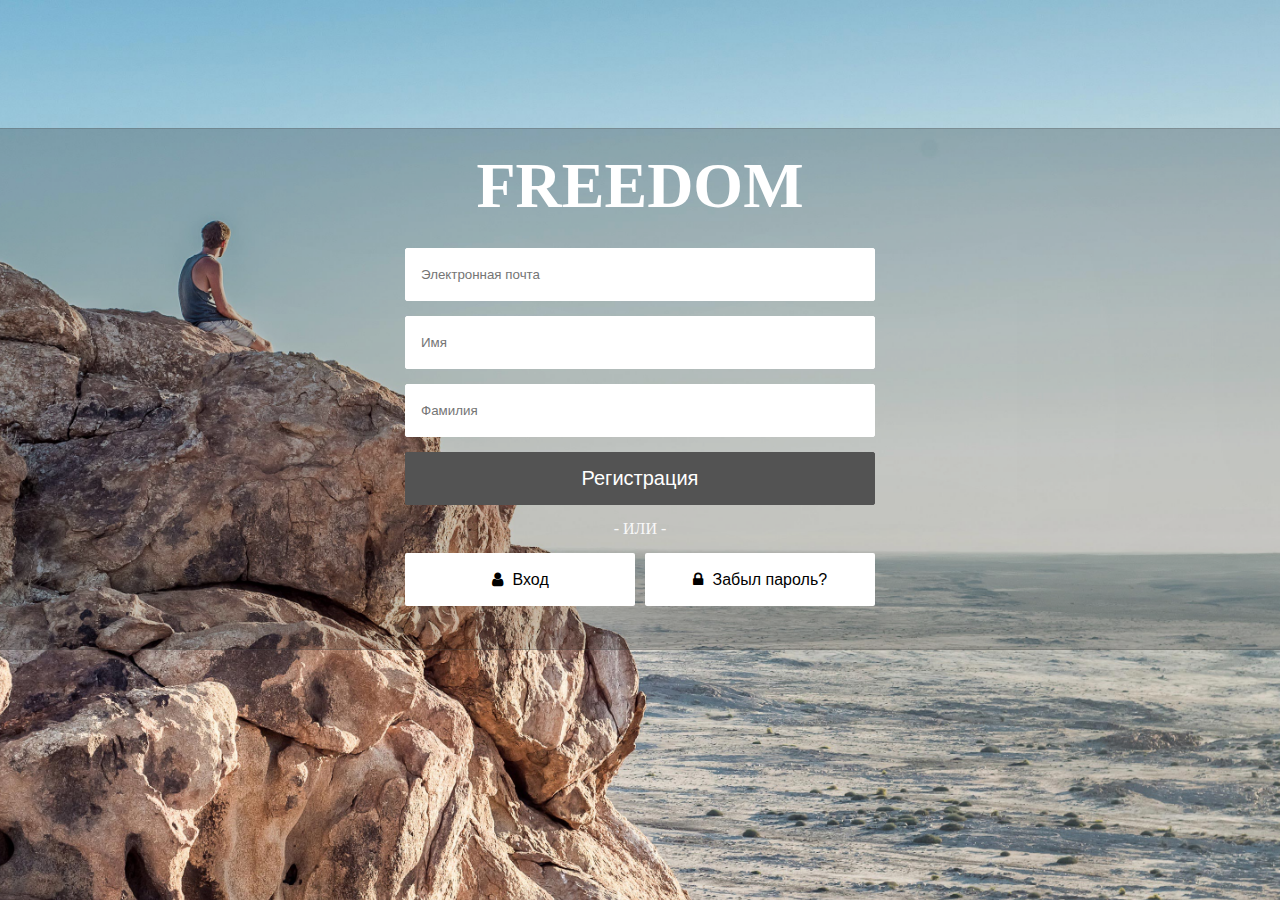
<file: index.html>
<!DOCTYPE html>
<html lang="ru">
<head>
	<meta charset="UTF-8">
	<title>Freedom</title>
	<link rel="stylesheet" href="css/style.css">
	<link rel="favicon" href="img/ICON_FREEDOM.png">
	<link rel="stylesheet" href="https://maxcdn.bootstrapcdn.com/font-awesome/4.6.3/css/font-awesome.min.css">
</head>
<body class="bg_image">
	<main>
		<section class="main_container">
			<div class="login_wrapper">
				<div class="login_container">
					<h1 class="logo">Freedom</h1>

					<form action="post" name="registration" class="login_form">
						
						<div class="form_group"><input type="text" id="email" placeholder="Электронная почта" required></div>
						<div class="form_group"><input type="text" id="name" placeholder="Имя" required></div>
						<div class="form_group"><input type="text" id="last_name" placeholder="Фамилия" required></div>

						<button class="btn_dark" type="submit">Регистрация</button>

						<div class="form_other">
							<div class="or"><span>- или -</span></div>
							<div class="btn_left"><a href="login.html" class="btn_default"><i class="fa fa-user"></i>Вход</a></div>
							<div class="btn_right"><a href="password.html" class="btn_default"><i class="fa fa-lock"></i>Забыл пароль?</a></div>
						</div>

					</form>

				</div>
			</div>
		</section>
	</main>	
</body>
</html>
</file>
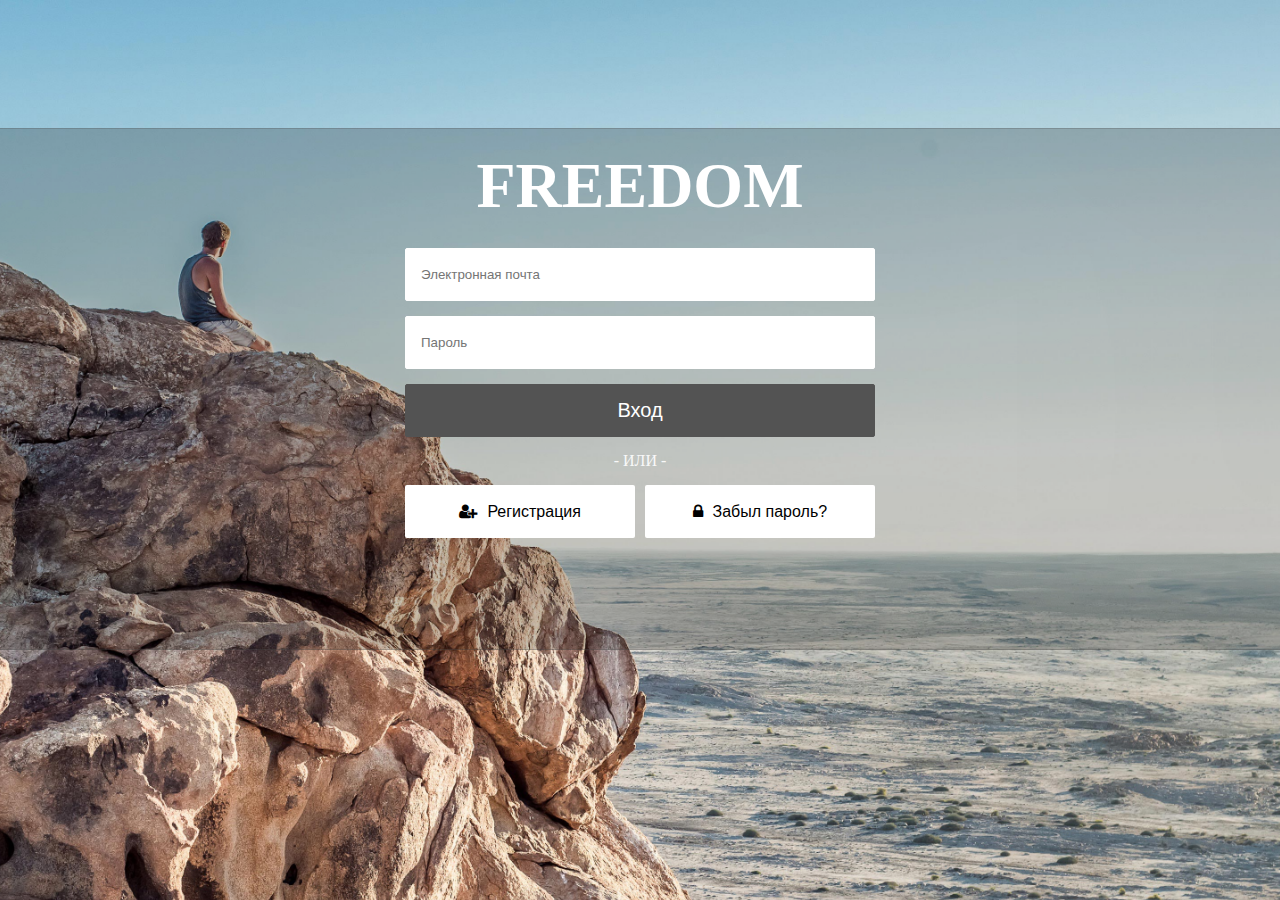
<file: login.html>
<!DOCTYPE html>
<html lang="ru">
<head>
	<meta charset="UTF-8">
	<title>Freedom</title>
	<link rel="stylesheet" href="css/style.css">
	<link rel="icon" href="img/ICON_FREEDOM.png">
	<link href="https://maxcdn.bootstrapcdn.com/font-awesome/4.6.3/css/font-awesome.min.css" rel="stylesheet">
</head>
<body class="bg_image">
	<main>
		<section class="main_container">
			<div class="login_wrapper">
				<div class="login_container">
					<h1 class="logo">Freedom</h1>

					<form class="login_form" name="registration" action="post">

						<div class="form_group"><input type="text" id="Email" placeholder="Электронная почта" required></div>
						<div class="form_group"><input type="password" id="password" placeholder="Пароль" required></div>
						
						<button class="btn_dark" type="submit">Вход</button>

						<div class="form_other">
							<div class="or"><span>- или -</span></div>
							<div class="btn_left"><a href="index.html" class="btn_default"><i class="fa fa-user-plus"></i>Регистрация</a></div>
							<div class="btn_right"><a href="password.html" class="btn_default"><i class="fa fa-lock"></i>Забыл пароль?</a></div>
						</div>

					</form>

				</div>
			</div>
		</section>
	</main>	
</body>
</html>
</file>
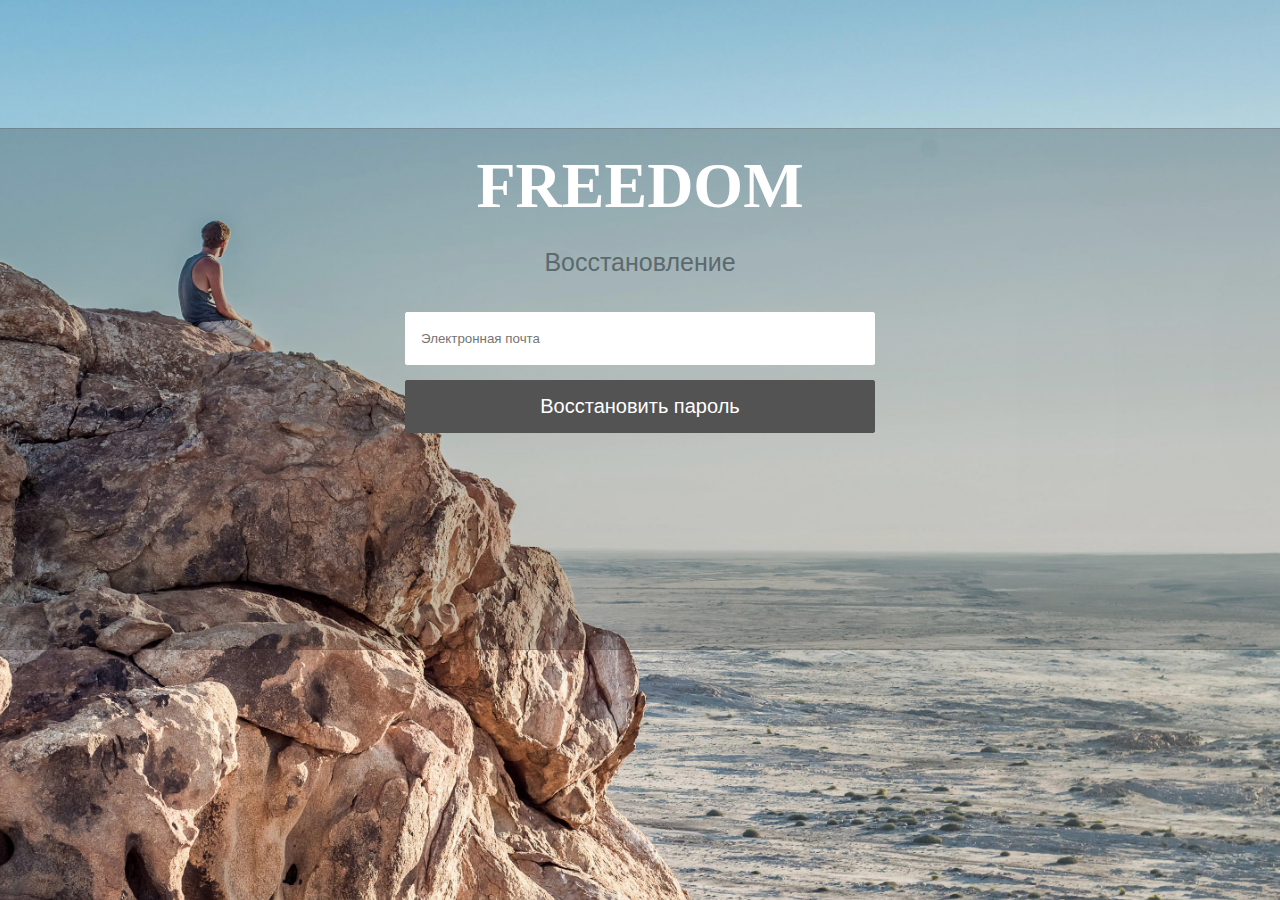
<file: password.html>
<!DOCTYPE html>
<html lang="ru">
<head>
	<meta charset="UTF-8">
	<title>Freedom</title>
	<link rel="stylesheet" href="css/style.css">
	<link rel="icon" href="img/ICON_FREEDOM.png">	
</head>
<body class="bg_image">
	<main>
		<section class="main_container">
			<div class="login_wrapper">
				<div class="login_container">
					<h1 class="logo">Freedom</h1>
					<div class="new_pass">
						<p>Восстановление</p>
					</div>

					<form class="login_form" name="registration" action="post">

						<div class="form_group"><input type="text" id="Email" placeholder="Электронная почта" required></div>
						
						<button class="btn_dark" type="submit">Восстановить пароль</button>

					</form>
					
				</div>
			</div>
		</section>
	</main>	
</body>
</html>
</file>
<file: css/style.css>
html, body {
	font-family: 'Open Sans', Helvetica, sans-serif;
	margin: 0;
}
.bg_image {
	background: url(../img/FREEDOM.jpg) center top;
	background-size: 1920px auto;
}
.login_wrapper {
	background: rgba(0,0,0,.2);
	border-top: 1px solid rgba(83,83,83,.3);
	border-bottom: 1px solid rgba(83,83,83,.3);
	box-shadow: inset 0 0 250px 100px rgba(0,0,0,.02);
	margin-top: 10%;
	width: 100%;
}
.login_container {
	width: 500px;
	height: 480px;
	margin: 20px auto;
}
.logo, .or {
	text-align: center;
	margin: 15px 0 10px;
	color: #ffffff;
	text-transform: uppercase;
	font-family: 'Roboto Slab';
	font-size: 64px;
}
.new_pass {
	text-align: center;
}
.new_pass p {
	font-size: 25px;
	margin-bottom: 20px;
	color: #5c696d;
}
.form_group {
	margin-bottom: 15px;
}
.login_form input {
	border: 1px solid #fff;
	width: 100%;
	padding: 18px 15px;
	border-radius: 2px;
	background: #fff;
	box-sizing: border-box;
}
.login_form input:hover {
	background-color: #f5f5f5;
	border-color: #73afcf;
	transition: 400ms;
}
.login_form {
	padding: 15px;
}
.or {
	margin: 15px 0;
	color: #f8f8f8;
	font-size: 16px;
}
.btn_dark {
	color: #fff;
	background-color: #535353;
	border: 1px solid #535353;
	border-radius: 2px;
	display: block;
	width: 100%;
	box-sizing: border-box;
	font-size: 20px;
	line-height: 49px;
	cursor: pointer;
}
.btn_dark:hover {
	background-color: #494949;
	border-color: #444;
	transition: 400ms;
}
.btn_left {
	float: left;
	width: 49%;
}
.btn_right {
	float: right;
	width: 49%;
}
.btn_default {
	text-decoration: none;
	background-color: #fff;
	color: #000;
	display: inline-block;
	width: 100%;
	height: 53px;
	line-height: 53px;
	text-align: center;
	cursor: pointer;
	border-radius: 2px;
	box-sizing: content-box;
}
.btn_default:hover {
	background-color: #f5f5f5;
	border-color: #dedede;
}
.fa {
	margin-right: 10px;
}
</file>
